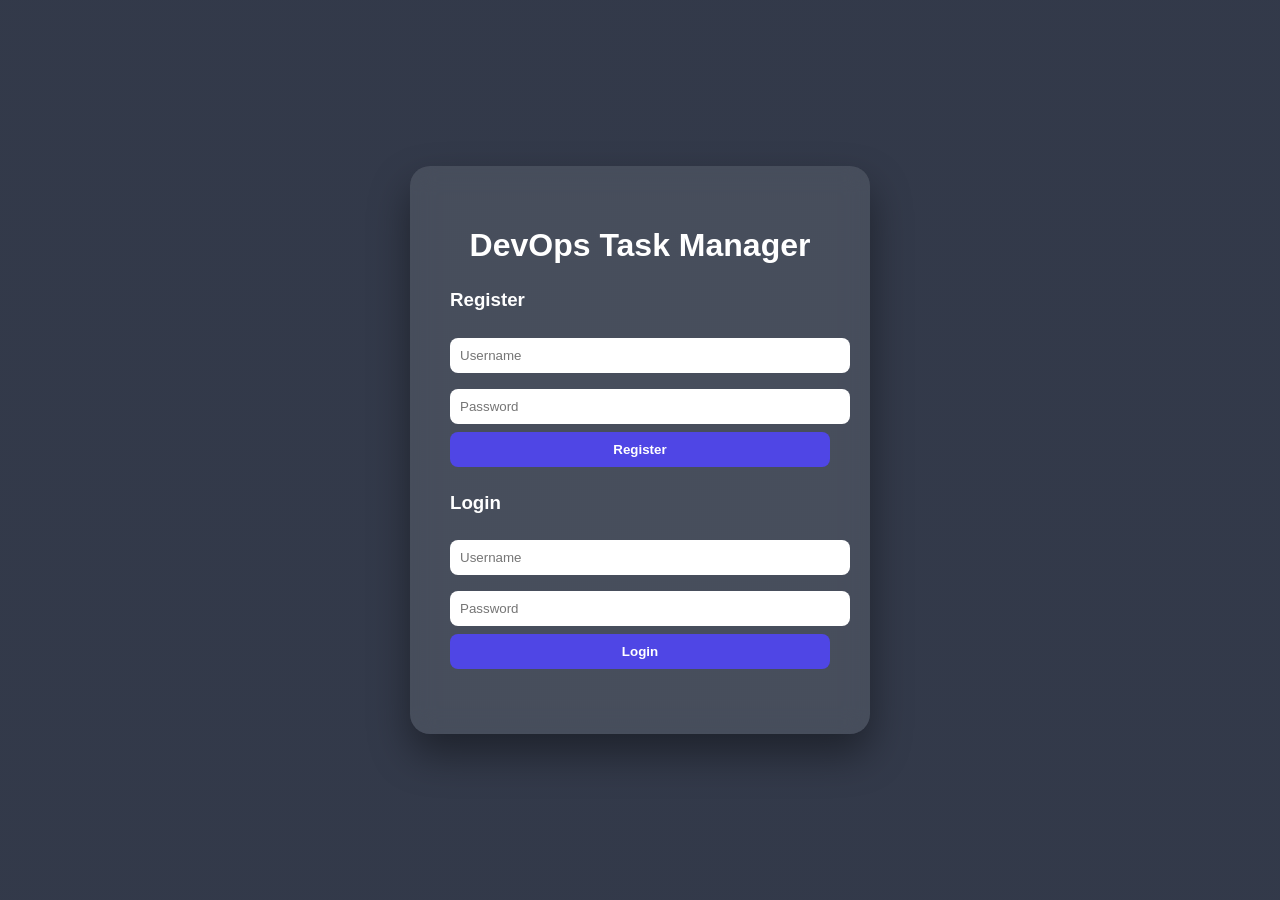
<file: frontend/index.html>
<!DOCTYPE html>
<html>

<head>
    <title>DevOps Task Manager</title>
    <link rel="stylesheet" href="style.css">
</head>

<body>

    <div class="container">
        <div class="card">
            <h1>DevOps Task Manager</h1>

            <div class="section">
                <h3>Register</h3>
                <input id="regUser" placeholder="Username">
                <input id="regPass" placeholder="Password" type="password">
                <button onclick="register()">Register</button>
            </div>

            <div class="section">
                <h3>Login</h3>
                <input id="logUser" placeholder="Username">
                <input id="logPass" placeholder="Password" type="password">
                <button onclick="login()">Login</button>
            </div>

            <div id="result"></div>
        </div>
    </div>

    <script>
        async function register() {
            const username = document.getElementById("regUser").value;
            const password = document.getElementById("regPass").value;

            const res = await fetch("/register", {
                method: "POST",
                headers: { "Content-Type": "application/json" },
                body: JSON.stringify({ username, password })
            });

            const data = await res.json();
            document.getElementById("result").innerText = data.message || data.error;
        }

        async function login() {
            const username = document.getElementById("logUser").value;
            const password = document.getElementById("logPass").value;

            const res = await fetch("/login", {
                method: "POST",
                headers: { "Content-Type": "application/json" },
                body: JSON.stringify({ username, password })
            });

            const data = await res.json();

            if (res.ok) {
                localStorage.setItem("token", data.token);
                window.location.href = "/home.html";
            } else {
                document.getElementById("result").innerText = data.error;
            }
        }
    </script>

</body>

</html>
</file>
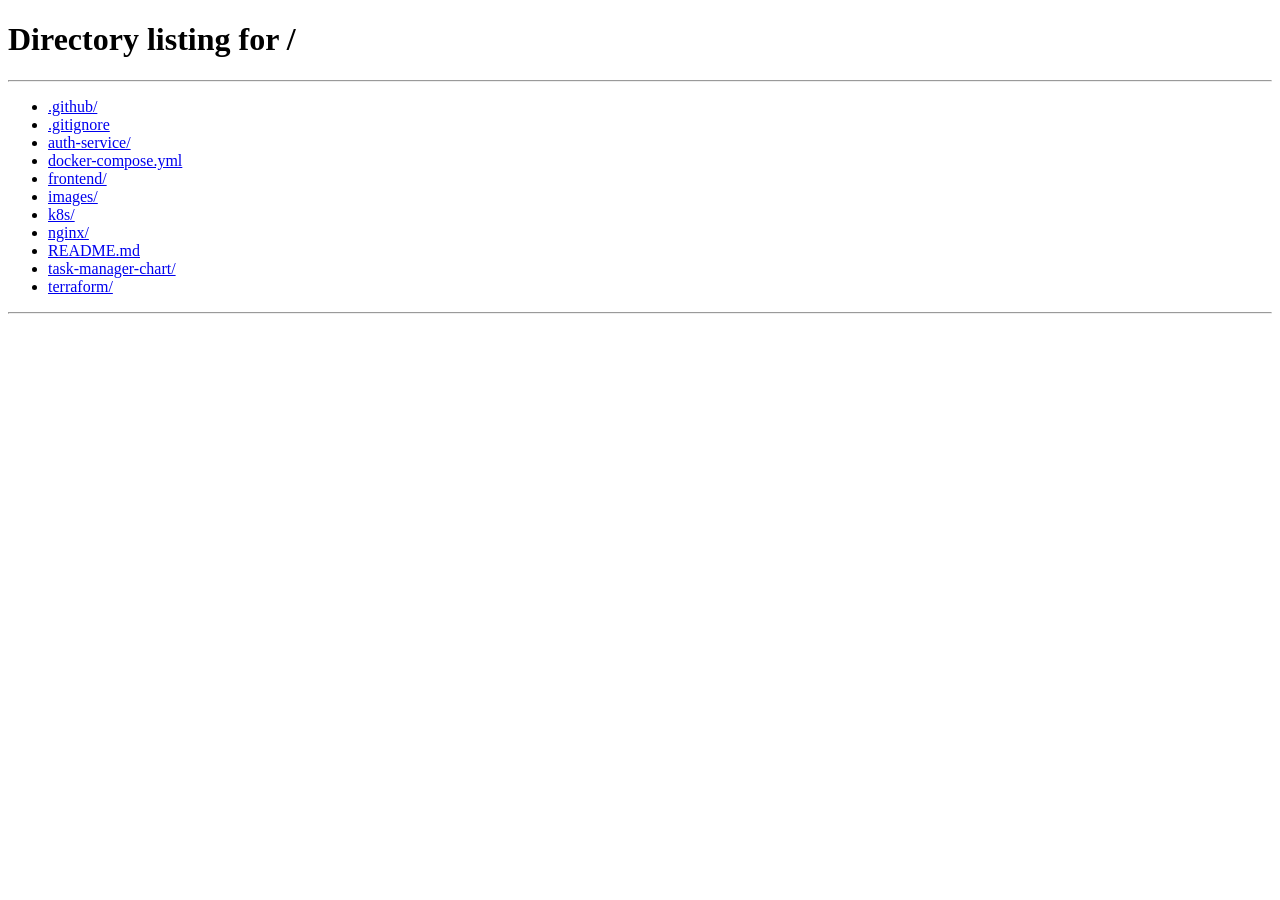
<file: frontend/home.html>
<!DOCTYPE html>
<html>

<head>
    <title>User Dashboard</title>
    <link rel="stylesheet" href="style.css">
</head>

<body>

    <div class="container">
        <div class="card">
            <h1>Welcome <span id="username"></span></h1>

            <h3>Your Skills</h3>
            <ul id="skills"></ul>

            <input id="newSkill" placeholder="Add new skill">
            <button onclick="addSkill()">Add your Skill</button>

            <br><br>
            <button onclick="logout()">Logout</button>
        </div>
    </div>

    <script>
        const token = localStorage.getItem("token");

        if (!token) {
            window.location.href = "/";
        }

        async function loadProfile() {
            const res = await fetch("/profile", {
                headers: { "Authorization": token }
            });

            if (!res.ok) {
                window.location.href = "/";
                return;
            }

            const data = await res.json();

            document.getElementById("username").innerText = data.username;

            const skillList = document.getElementById("skills");
            skillList.innerHTML = "";

            if (!data.skills || data.skills.length === 0) {
                skillList.innerHTML = "<p>No skills added yet.</p>";
                return;
            }

            data.skills.forEach(skill => {
                const li = document.createElement("li");
                li.innerText = skill;
                skillList.appendChild(li);
            });
        }

        async function addSkill() {
            const skill = document.getElementById("newSkill").value;

            if (!skill) return;

            await fetch("/add-skill", {
                method: "POST",
                headers: {
                    "Content-Type": "application/json",
                    "Authorization": token
                },
                body: JSON.stringify({ skill })
            });

            document.getElementById("newSkill").value = "";
            loadProfile();
        }

        function logout() {
            localStorage.removeItem("token");
            window.location.href = "/";
        }

        loadProfile();
    </script>

</body>

</html>
</file>
<file: frontend/style.css>
body {
    margin: 0;
    padding: 0;
    font-family: 'Segoe UI', sans-serif;
    background: linear-gradient(rgba(15, 23, 42, 0.85),
            rgba(15, 23, 42, 0.85)),
        url("https://images.unsplash.com/photo-1518770660439-4636190af475") no-repeat center center/cover;
    height: 100vh;
    display: flex;
    justify-content: center;
    align-items: center;
}

.container {
    width: 100%;
    display: flex;
    justify-content: center;
    align-items: center;
}

.card {
    background: rgba(255, 255, 255, 0.1);
    backdrop-filter: blur(12px);
    padding: 40px;
    border-radius: 20px;
    width: 380px;
    box-shadow: 0 20px 40px rgba(0, 0, 0, 0.4);
    color: white;
    animation: fadeIn 1s ease-in-out;
}

.card h1 {
    text-align: center;
    margin-bottom: 25px;
}

.section {
    margin-bottom: 25px;
}

input {
    width: 100%;
    padding: 10px;
    margin: 8px 0;
    border-radius: 8px;
    border: none;
    outline: none;
}

button {
    width: 100%;
    padding: 10px;
    border-radius: 8px;
    border: none;
    background: #4f46e5;
    color: white;
    font-weight: bold;
    cursor: pointer;
    transition: 0.3s;
}

button:hover {
    background: #6366f1;
    transform: scale(1.05);
}

#result {
    margin-top: 15px;
    text-align: center;
    font-size: 14px;
    color: #00ffcc;
    word-wrap: break-word;
}

@keyframes fadeIn {
    from {
        opacity: 0;
        transform: translateY(20px);
    }

    to {
        opacity: 1;
        transform: translateY(0);
    }
}
</file>
